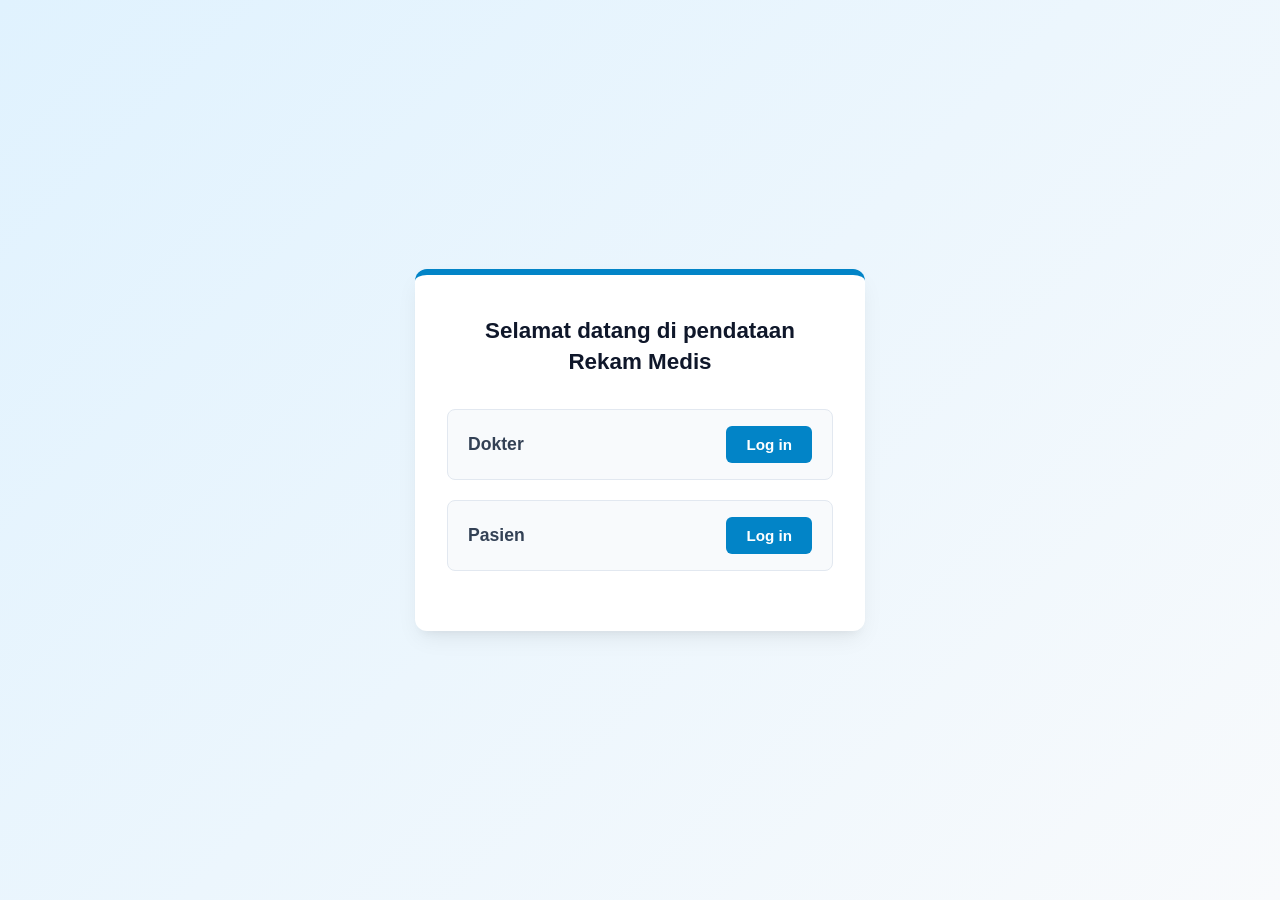
<file: index.html>
<!DOCTYPE html>
<html lang="en">
<head>
    <meta charset="UTF-8">
    <meta name="viewport" content="width=device-width, initial-scale=1.0">
    <title>Home</title>
    <link rel="stylesheet" href="assets/css/main/style.css">
</head>
<body>
    <div class="login-card">
        <h2 class="header">Selamat datang di pendataan Rekam Medis</h2>
        <div class="login-input">
            <label for="dokter">Dokter</label>
            <button onclick="dokter()" id="dokter">Log in</button>
        </div>
        <div class="login-input">
            <label for="pasien">Pasien</label> 
            <button onclick="pasien()" id="pasien">Log in</button>
        </div>
    </div>

    <script src="assets/js/main/script.js"></script>
</body>
</html>
</file>
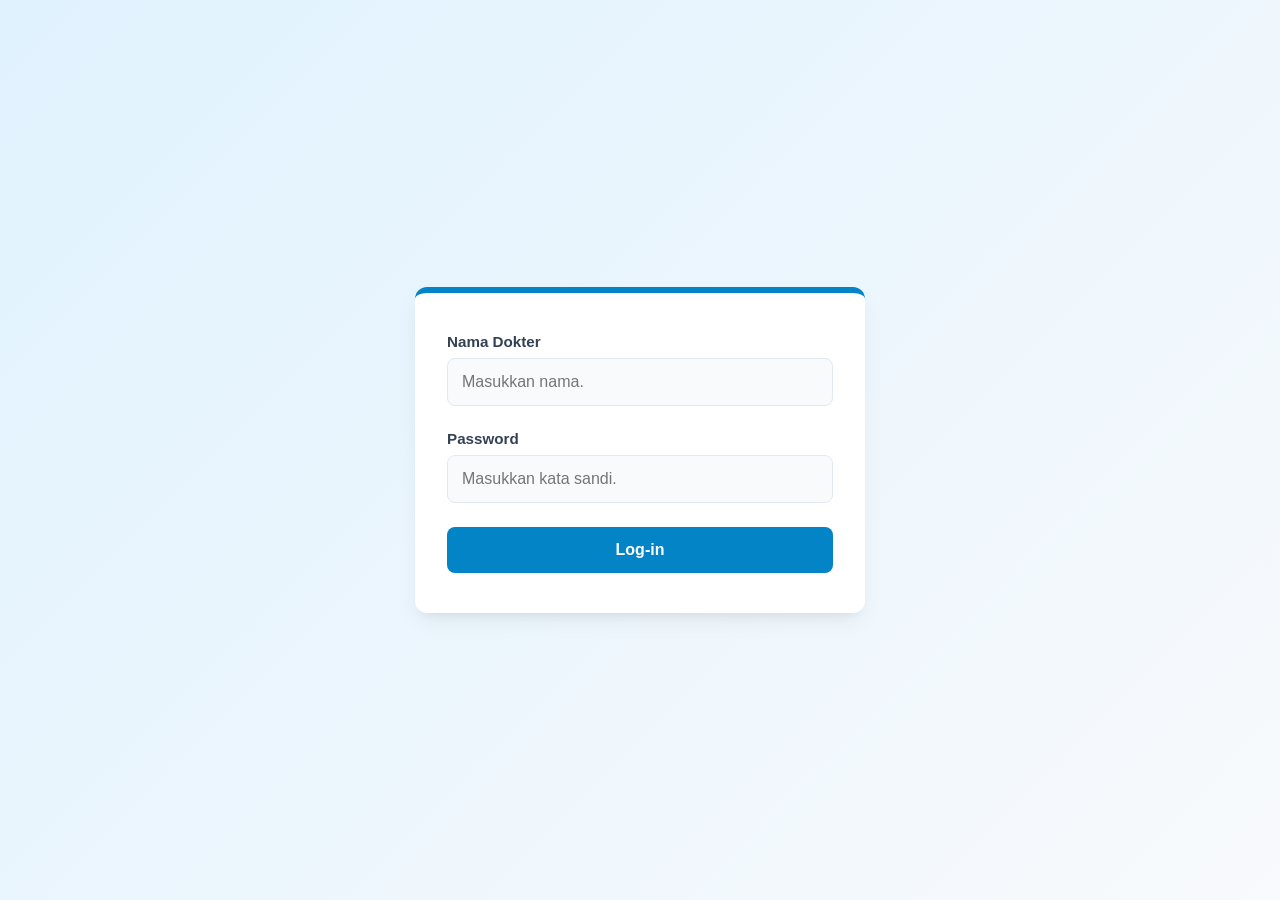
<file: dokter/index.html>
<!DOCTYPE html>
<html lang="en">
<head>
    <meta charset="UTF-8">
    <meta name="viewport" content="width=device-width, initial-scale=1.0"> 
    <title>Doctor LogIn</title>
    <link rel="stylesheet" href="style.css">
</head>
<body>
    <div class="login-card">
        <div class="input-group">
            <label for="doctorname">Nama Dokter</label>
            <input type="text" id="doctorname" name="doctorname" placeholder="Masukkan nama." required>
        </div>
        <div class="input-group">
            <label for="password">Password</label>
            <input type="password" id="password" name="password" placeholder="Masukkan kata sandi." required>
        </div>
        <button onclick="login()" class="submit-btn">Log-in</button>
        <script src="script.js"></script>
    </div>
</body>
</html>
</file>
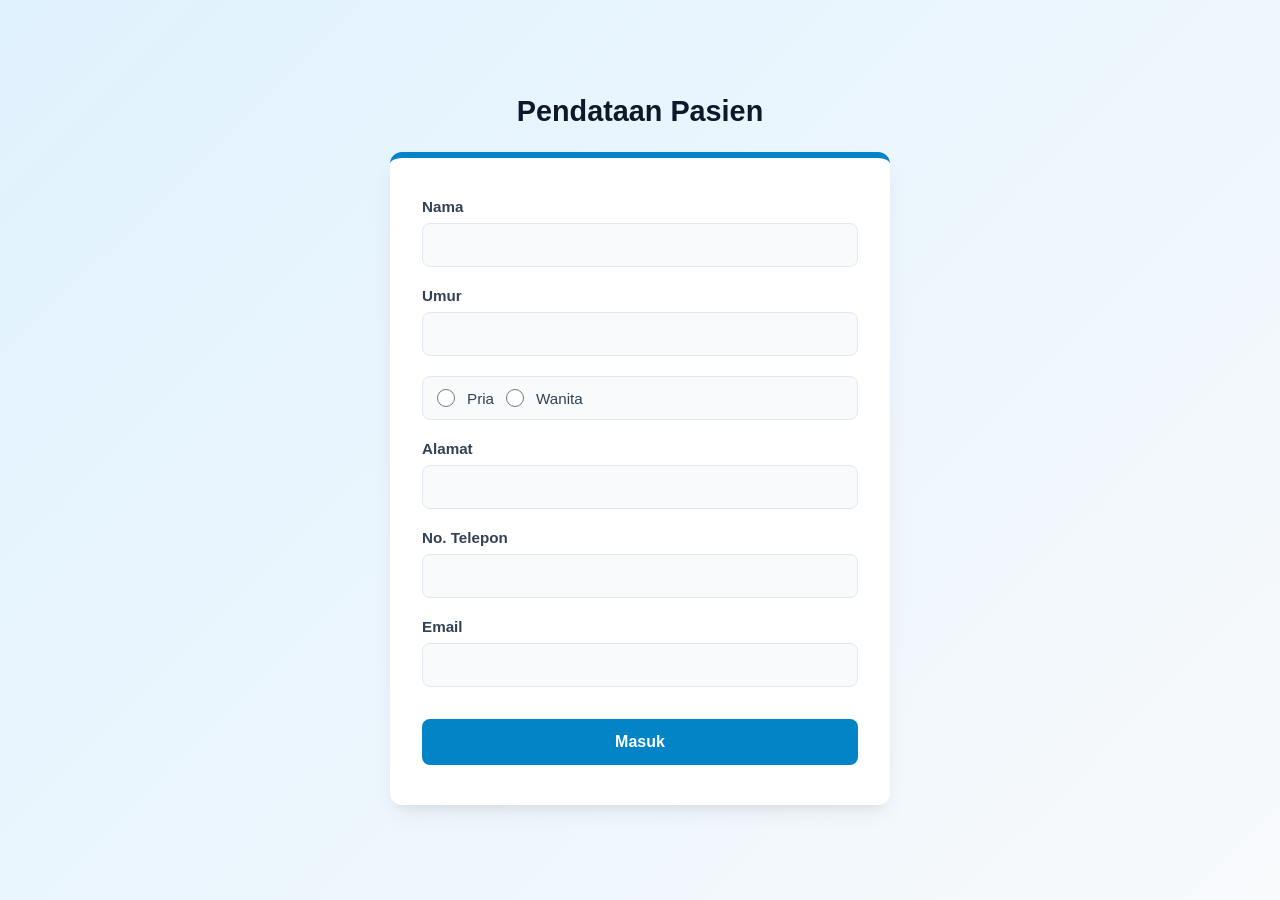
<file: pasien/index.html>
<!DOCTYPE html>
<html lang="en">
<head>
    <meta charset="UTF-8">
    <meta name="viewport" content="width=device-width, initial-scale=1.0">
    <title>Form Pasien</title>
    <link rel="stylesheet" href="style.css">
</head>
<body>
    <h1>Pendataan Pasien</h1> 
    <div class="login-card">
        <div class="login-label">
            <label for="">Nama</label>
            <input type="text" id="user-name" required>
        </div>
        <div class="login-label">
            <label for="">Umur</label>
            <input type="text" id="user-age" required>
        </div>
        <div class="login-label">
            <input type="radio" name="gender" id="user-gender1" value="pria" required>
            <label for="user-gender1">Pria</label>
            <input type="radio" name="gender" id="user-gender2" value="wanita" required>
            <label for="user-gender2">Wanita</label>
        </div>
        <div class="login-label">
            <label for="user-alamat">Alamat</label>
            <input type="text" id="user-alamat" required>
        </div>
        <div class="login-label">
            <label for="user-hp">No. Telepon</label>
            <input type="text" id="user-hp" required>
        </div>
        <div class="login-label">
            <label for="user-email">Email</label>
            <input type="email" id="user-email" required>
            <p id="alert"></p>
        </div>
        <button id="btn-masuk" onclick="masuk()">Masuk</button>
    </div>
    <script src="script.js"></script>
</body>
</html>
</file>
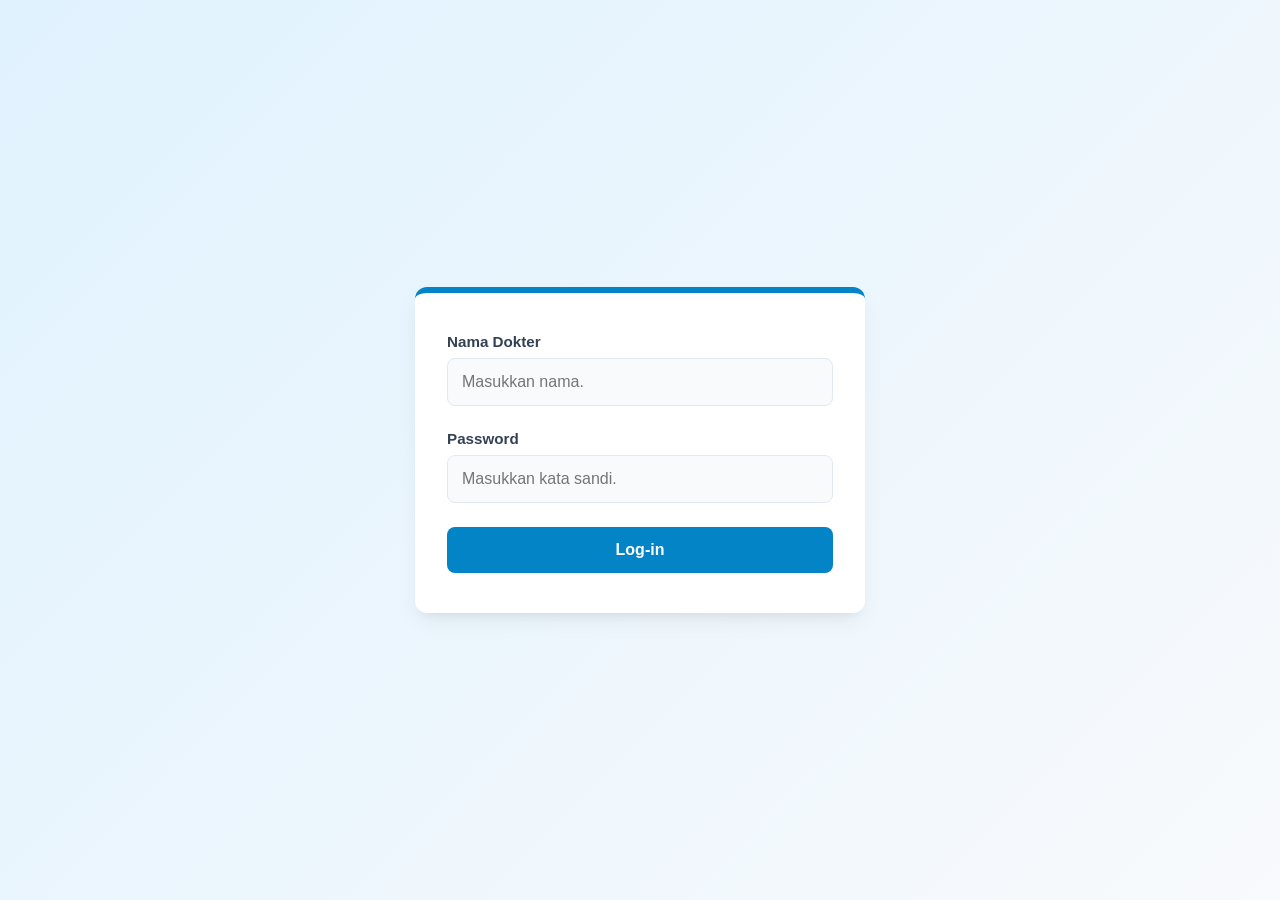
<file: pages/dokter/index.html>
<!DOCTYPE html>
<html lang="en">
<head>
    <meta charset="UTF-8">
    <meta name="viewport" content="width=device-width, initial-scale=1.0"> 
    <title>Doctor LogIn</title>
    <link rel="stylesheet" href="../../assets/css/dokter/style.css">
</head>
<body>
    <div class="login-card">
        <div class="input-group">
            <label for="doctorname">Nama Dokter</label>
            <input type="text" id="doctorname" name="doctorname" placeholder="Masukkan nama." required>
        </div>
        <div class="input-group">
            <label for="password">Password</label>
            <input type="password" id="password" name="password" placeholder="Masukkan kata sandi." required>
        </div>
        <button onclick="login()" class="submit-btn">Log-in</button>
        <script src="../../assets/js/dokter/script.js"></script>
    </div>
</body>
</html>
</file>
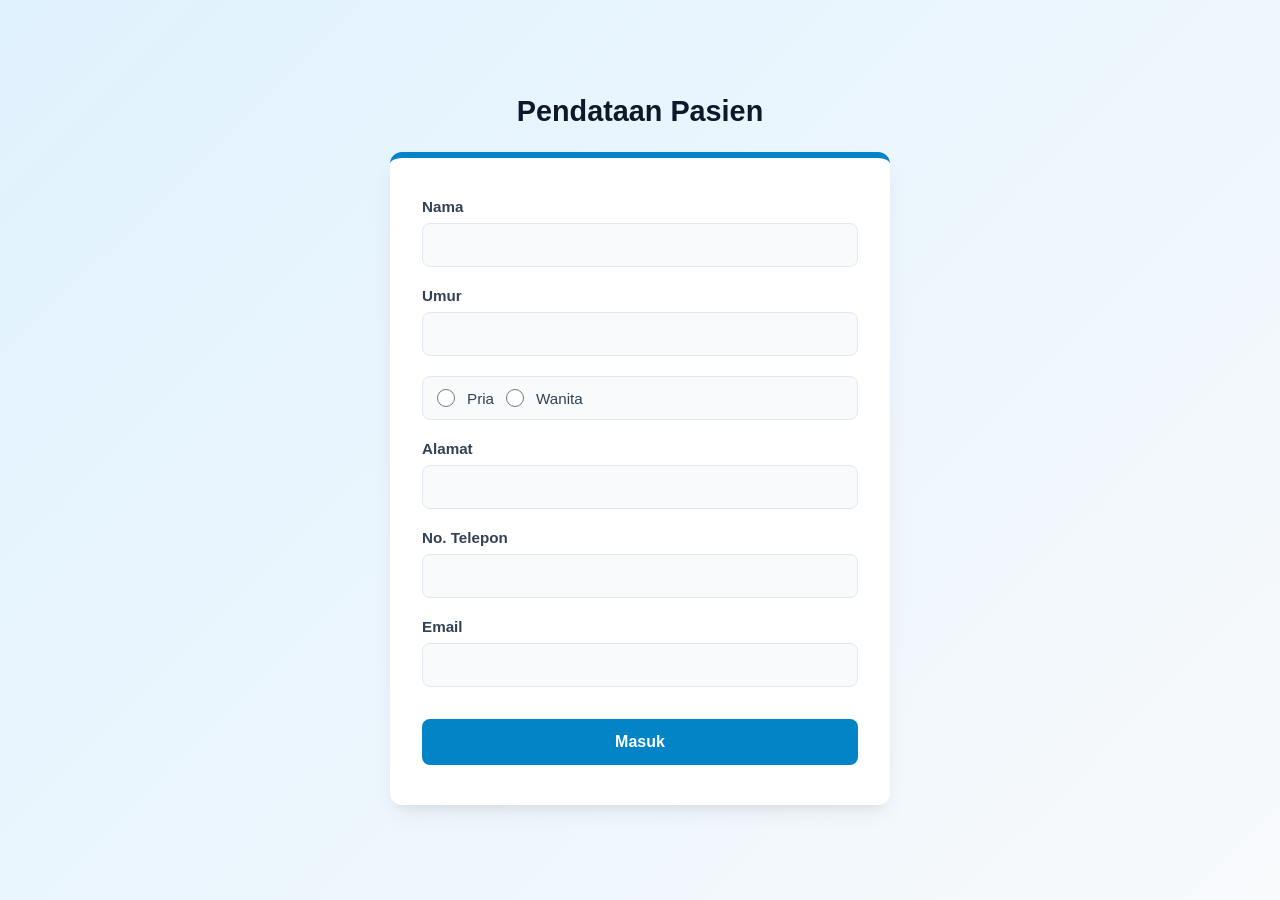
<file: pages/pasien/index.html>
<!DOCTYPE html>
<html lang="en">
<head>
    <meta charset="UTF-8">
    <meta name="viewport" content="width=device-width, initial-scale=1.0">
    <title>Form Pasien</title>
    <link rel="stylesheet" href="../../assets/css/pasien/style.css">
</head>
<body>
    <h1>Pendataan Pasien</h1> 
    <div class="login-card">
        <div class="login-label">
            <label for="">Nama</label>
            <input type="text" id="user-name" required>
        </div>
        <div class="login-label">
            <label for="">Umur</label>
            <input type="text" id="user-age" required>
        </div>
        <div class="login-label">
            <input type="radio" name="gender" id="user-gender1" value="pria" required>
            <label for="user-gender1">Pria</label>
            <input type="radio" name="gender" id="user-gender2" value="wanita" required>
            <label for="user-gender2">Wanita</label>
        </div>
        <div class="login-label">
            <label for="user-alamat">Alamat</label>
            <input type="text" id="user-alamat" required>
        </div>
        <div class="login-label">
            <label for="user-hp">No. Telepon</label>
            <input type="text" id="user-hp" required>
        </div>
        <div class="login-label">
            <label for="user-email">Email</label>
            <input type="email" id="user-email" required>
            <p id="alert"></p>
        </div>
        <button id="btn-masuk" onclick="masuk()">Masuk</button>
    </div>
    <script src="../../assets/js/pasien/script.js"></script>
</body>
</html>
</file>
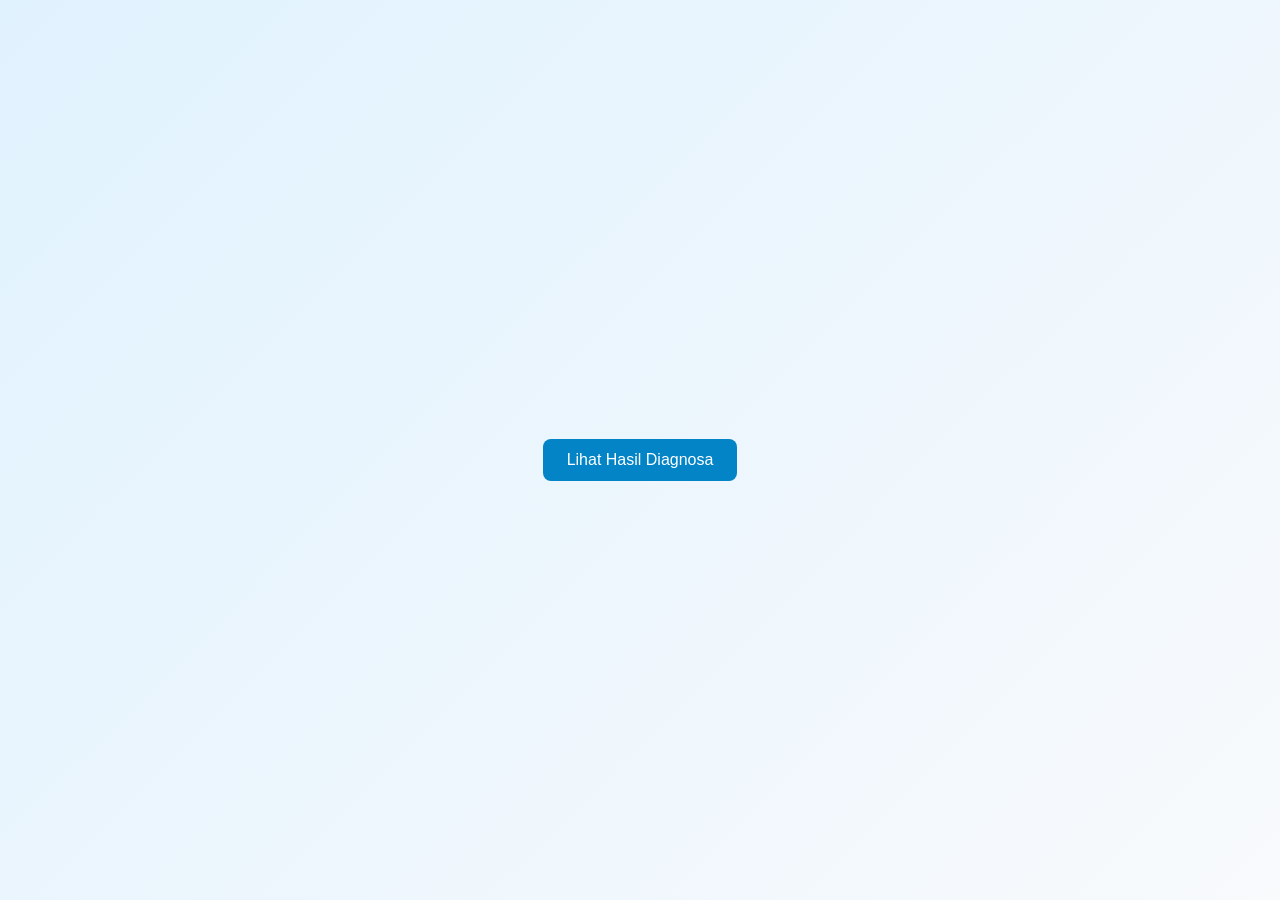
<file: hasil.html>
<!DOCTYPE html>
<html lang="en">
<head>
    <meta charset="UTF-8">
    <meta name="viewport" content="width=device-width, initial-scale=1.0">
    <title>Hasil Diagnosa</title>
    <link rel="stylesheet" href="hasil.css">
</head>
<body>
    <div class="card" style="display: none;">
        <h2>Hasil Diagnosa</h2>
        <p>Nama Dokter: <span id="doctor"></span></p>
        <p>Nama Pasien: <span id="pasien"></span></p>
        <p>Keluhan: <span id="keluhan"></span></p>
        <p>Diagnosa: <span id="diagnosa"></span></p>
    </div>
        <p id="alert"></p>
        <p id="alertD"></p>
        <button id="loadResultBtn" onclick="loadResult()">Lihat Hasil Diagnosa</button>

    <script src="hasil.js"></script>
</body>
</html>
</file>
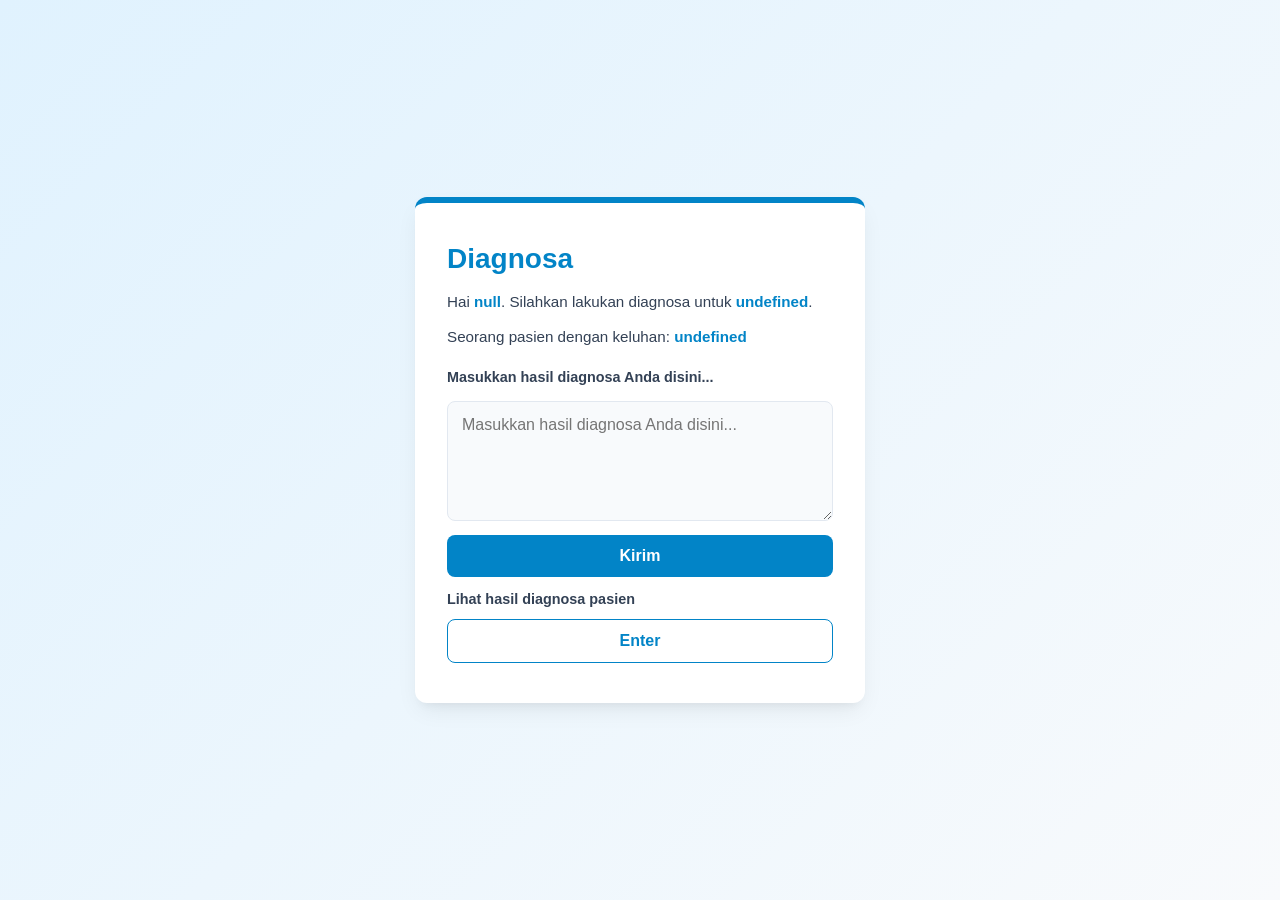
<file: dokter/diagnosa.html>
<!DOCTYPE html>
<html lang="en">
<head>
    <meta charset="UTF-8">
    <meta name="viewport" content="width=device-width, initial-scale=1.0">
    <title>Diagnosa</title>
    <link rel="stylesheet" href="diagnosa.css">
</head>
<body>
    <div class="card">
        <h2>Diagnosa</h2>
        <p>Hai <span id="doctor"></span>. Silahkan lakukan diagnosa untuk <span id="pasien"></span>.</p>
        <p>Seorang pasien dengan keluhan: <span id="keluhan"></span></p>
        <div class="diagnosa-input">
            <label for="diagnosa">Masukkan hasil diagnosa Anda disini...</label>
            <textarea name="diagnosa" id="diagnosa" placeholder="Masukkan hasil diagnosa Anda disini..."></textarea>
            <button onclick="sendDiagnosa()">Kirim</button>
            <label for="lihat">Lihat hasil diagnosa pasien</label>
            <button onclick="lookDiagnosa()" id="lihat">Enter</button>
        </div>
    </div>

    <script src="diagnosa.js"></script>
</body>
</html>
</file>
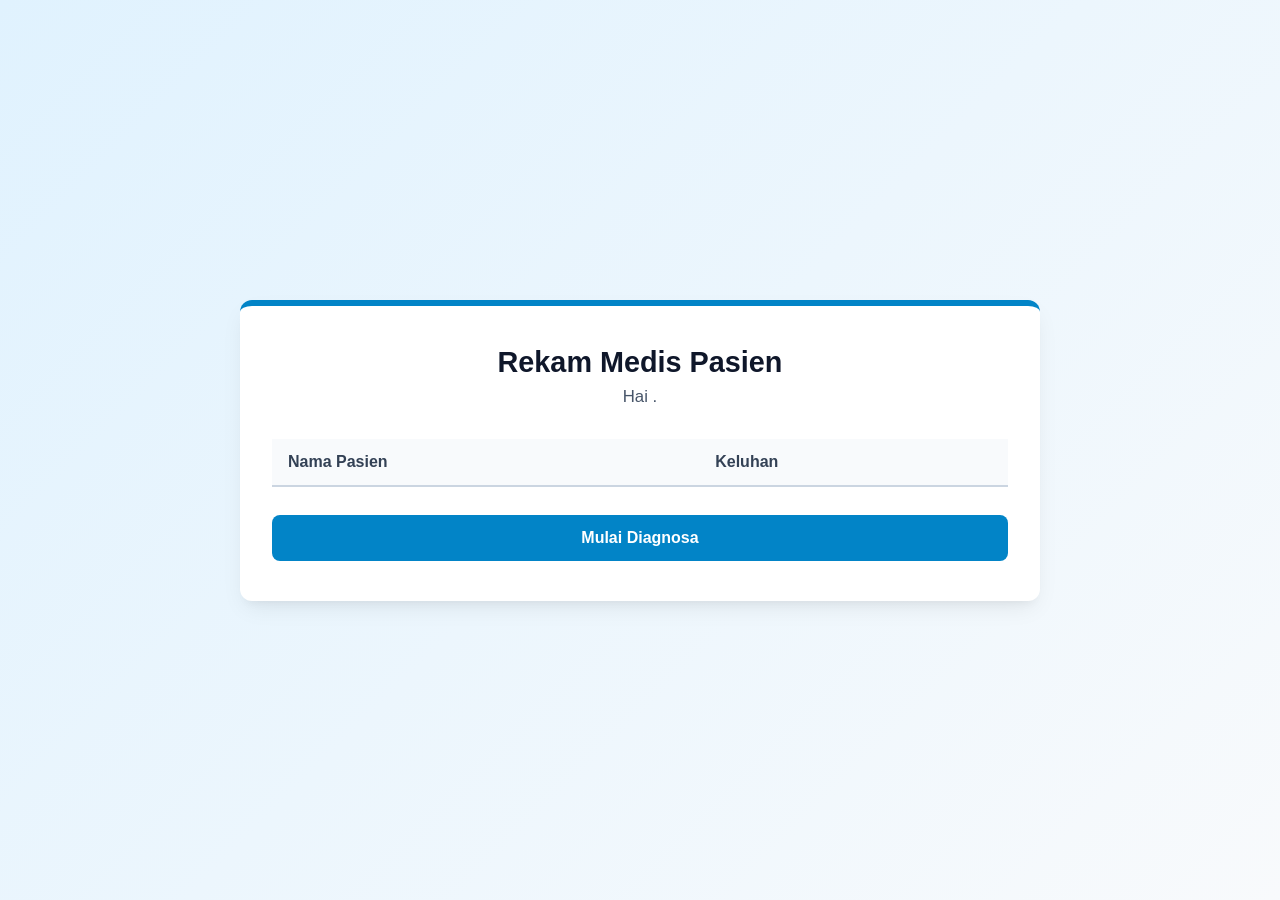
<file: dokter/rekam_medis.html>
<!DOCTYPE html>
<html lang="en">
<head>
    <meta charset="UTF-8">
    <meta name="viewport" content="width=device-width, initial-scale=1.0">
    <title>Rekam Medis Pasien</title>
    <link rel="stylesheet" href="rekam_medis.css">
</head>
<body>
    <div class="card">
        <h2>Rekam Medis Pasien</h2>
        <p>Hai <span id="doctor"></span>.</p>
    <table>
        <thead>
            <tr>
                <th>Nama Pasien</th>
                <th>Keluhan</th>
            </tr>
        </thead>
        <tbody id="output"></tbody>
    </table>
    <button id="diagnosa" onclick="diagnosa()">Mulai Diagnosa</button>
    </div>

    <script src="rekam_medis.js"></script>
</body>
</html>
</file>
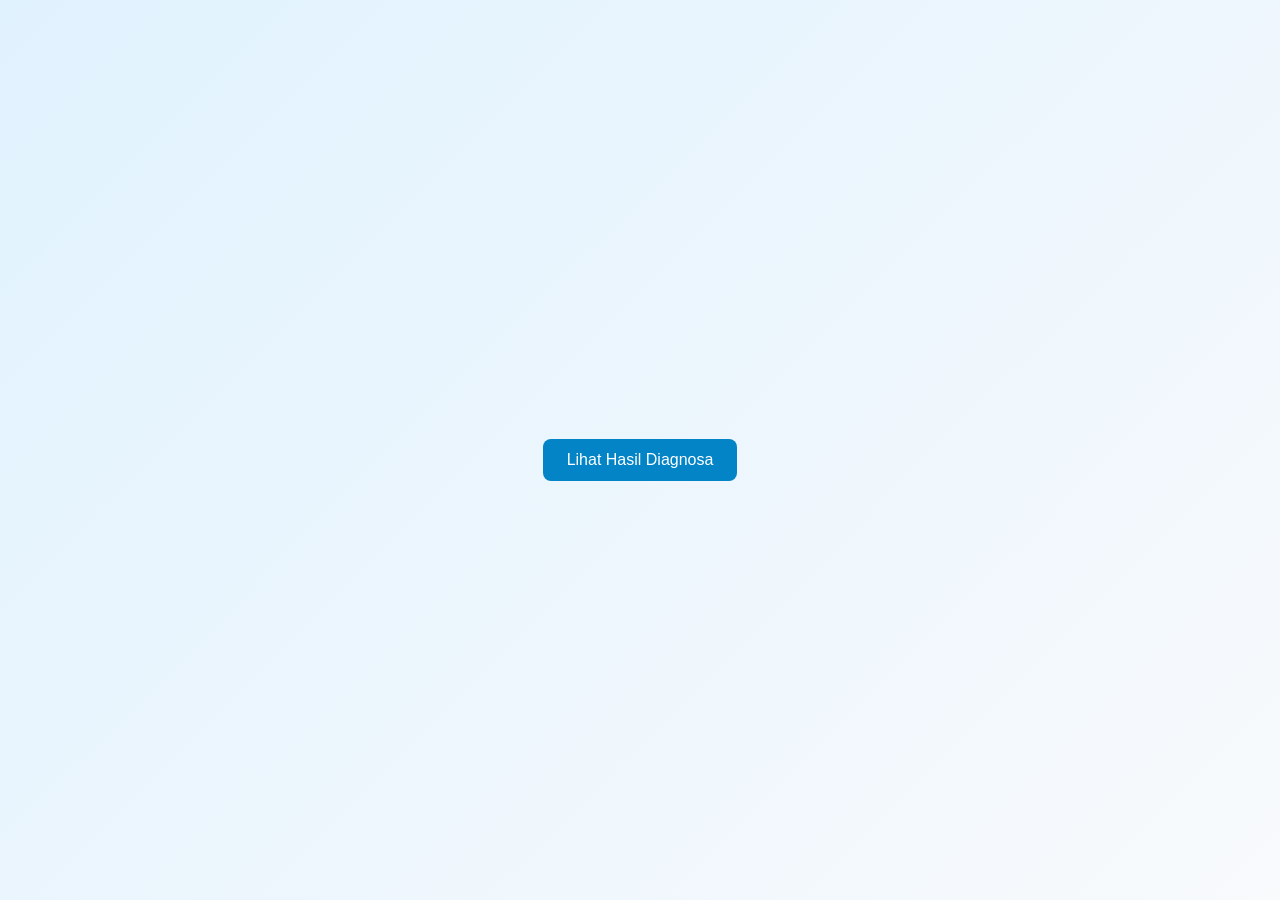
<file: pages/hasil.html>
<!DOCTYPE html>
<html lang="en">
<head>
    <meta charset="UTF-8">
    <meta name="viewport" content="width=device-width, initial-scale=1.0">
    <title>Hasil Diagnosa</title>
    <link rel="stylesheet" href="../assets/css/main/hasil.css">
</head>
<body>
    <div class="card" style="display: none;">
        <h2>Hasil Diagnosa</h2>
        <p>Nama Dokter: <span id="doctor"></span></p>
        <p>Nama Pasien: <span id="pasien"></span></p>
        <p>Keluhan: <span id="keluhan"></span></p>
        <p>Diagnosa: <span id="diagnosa"></span></p>
    </div>
        <p id="alert"></p>
        <p id="alertD"></p>
        <button id="loadResultBtn" onclick="loadResult()">Lihat Hasil Diagnosa</button>

    <script src="../assets/js/main/hasil.js"></script>
</body>
</html>
</file>
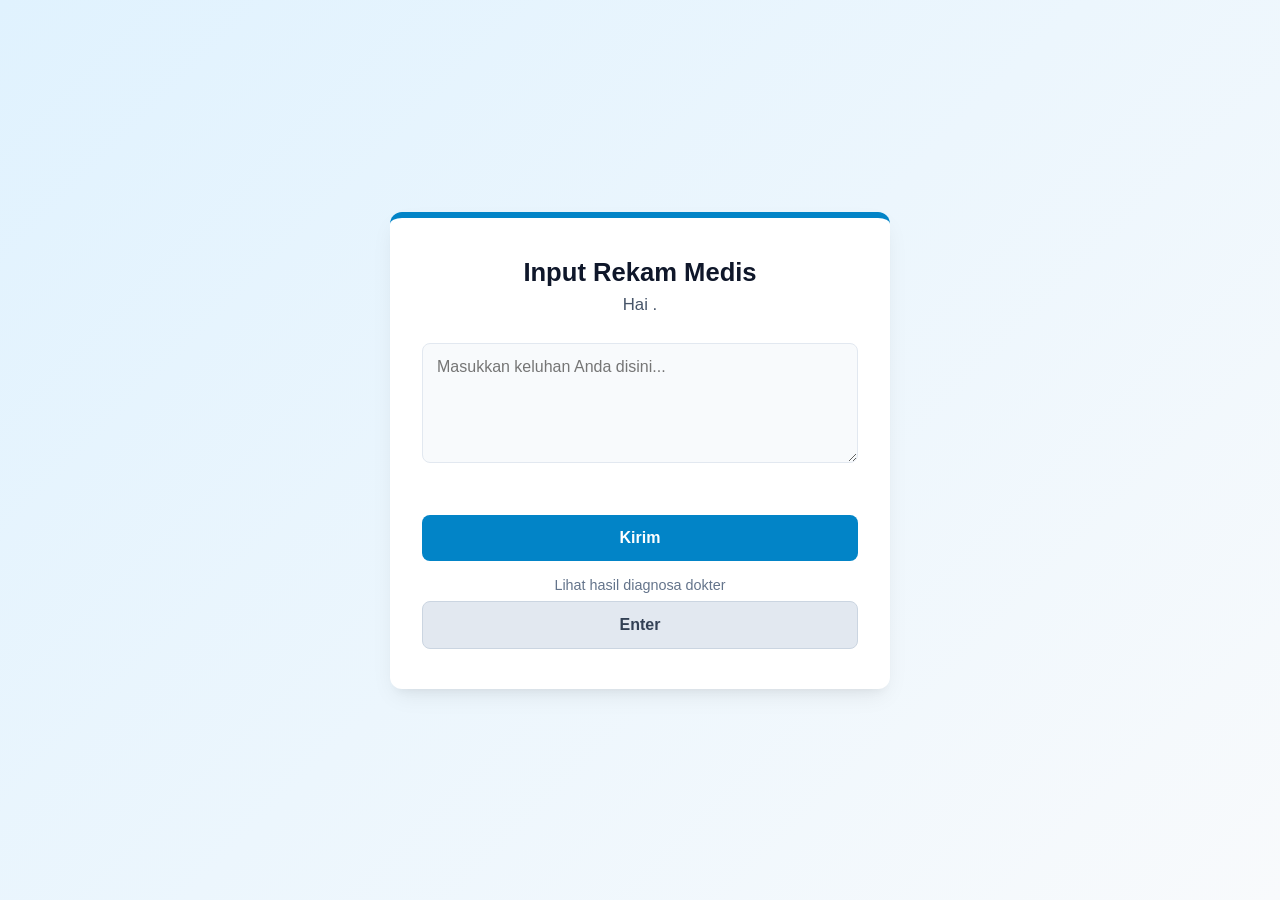
<file: pasien/keluhan.html>
<!DOCTYPE html>
<html lang="en">
<head>
    <meta charset="UTF-8">
    <meta name="viewport" content="width=device-width, initial-scale=1.0">
    <link rel="stylesheet" href="keluhan.css">
    <title>Document</title>
</head>
<body>
    <div class="card">
        <h2>Input Rekam Medis</h2>
        <p>Hai <span id="patient"></span>.</p>
        <textarea name="keluhan" id="keluhan" placeholder="Masukkan keluhan Anda disini..."></textarea>
        <p id="alert"></p>
        <p id="alertK"></p>
        <button onclick="send()">Kirim</button>
        <label for="lihat">Lihat hasil diagnosa dokter</label>
        <button onclick="look()" id="lihat">Enter</button>
    </div>

    <script src="keluhan.js"></script>
</body>
</html>
</file>
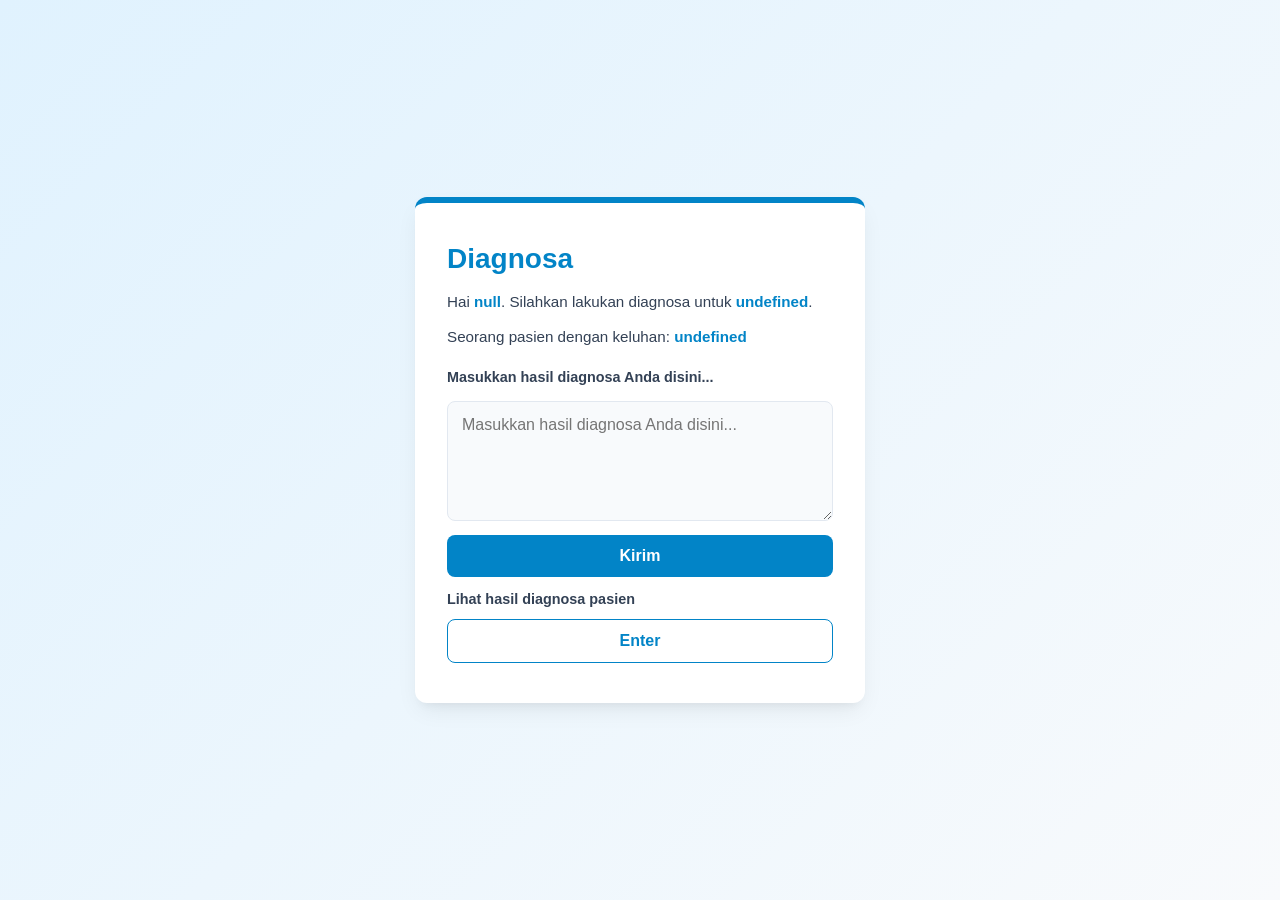
<file: pages/dokter/diagnosa.html>
<!DOCTYPE html>
<html lang="en">
<head>
    <meta charset="UTF-8">
    <meta name="viewport" content="width=device-width, initial-scale=1.0">
    <title>Diagnosa</title>
    <link rel="stylesheet" href="../../assets/css/dokter/diagnosa.css">
</head>
<body>
    <div class="card">
        <h2>Diagnosa</h2>
        <p>Hai <span id="doctor"></span>. Silahkan lakukan diagnosa untuk <span id="pasien"></span>.</p>
        <p>Seorang pasien dengan keluhan: <span id="keluhan"></span></p>
        <div class="diagnosa-input">
            <label for="diagnosa">Masukkan hasil diagnosa Anda disini...</label>
            <textarea name="diagnosa" id="diagnosa" placeholder="Masukkan hasil diagnosa Anda disini..."></textarea>
            <button onclick="sendDiagnosa()">Kirim</button>
            <label for="lihat">Lihat hasil diagnosa pasien</label>
            <button onclick="lookDiagnosa()" id="lihat">Enter</button>
        </div>
    </div>

    <script src="../../assets/js/dokter/diagnosa.js"></script>
</body>
</html>
</file>
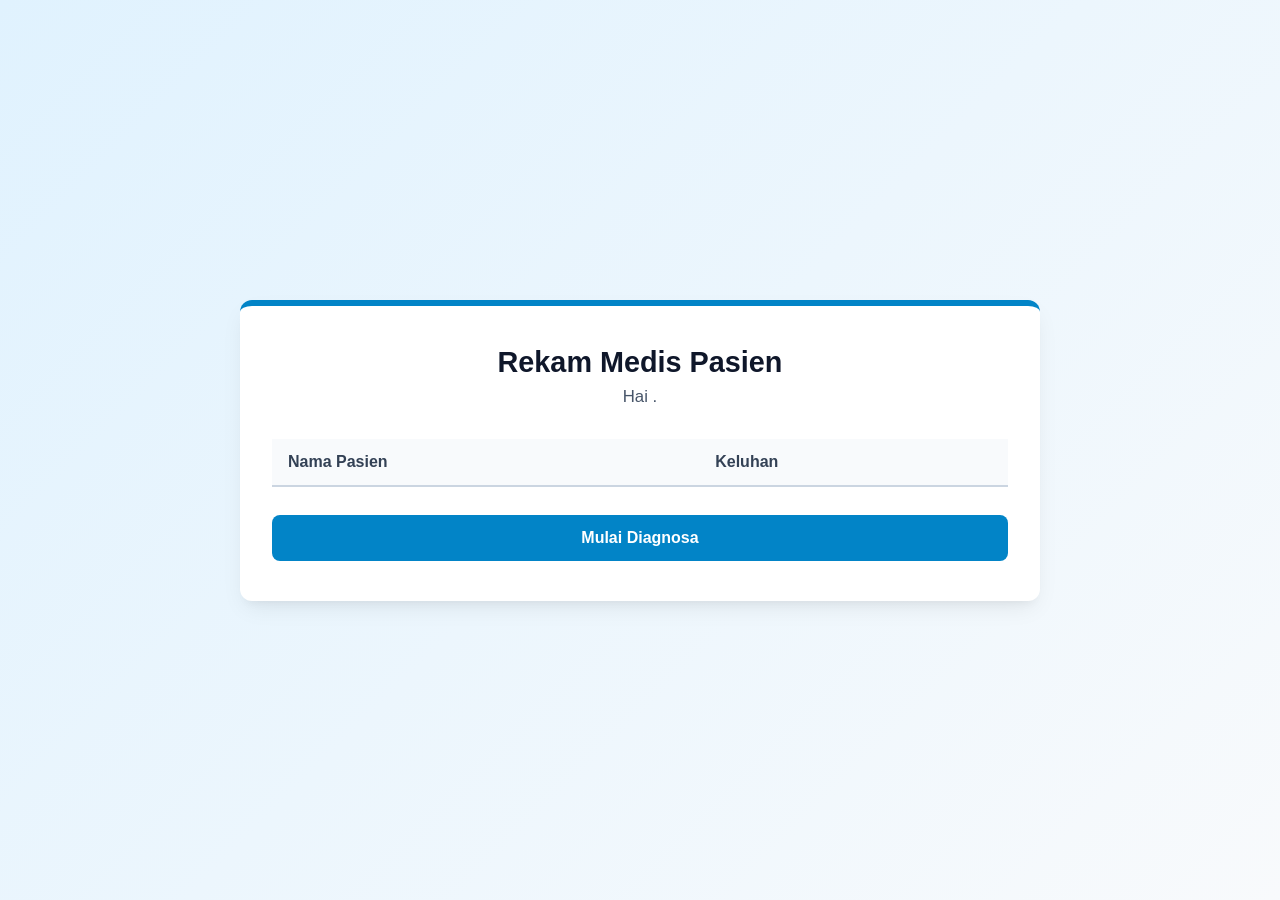
<file: pages/dokter/rekam_medis.html>
<!DOCTYPE html>
<html lang="en">
<head>
    <meta charset="UTF-8">
    <meta name="viewport" content="width=device-width, initial-scale=1.0">
    <title>Rekam Medis Pasien</title>
    <link rel="stylesheet" href="../../assets/css/dokter/rekam_medis.css">
</head>
<body>
    <div class="card">
        <h2>Rekam Medis Pasien</h2>
        <p>Hai <span id="doctor"></span>.</p>
    <table>
        <thead>
            <tr>
                <th>Nama Pasien</th>
                <th>Keluhan</th>
            </tr>
        </thead>
        <tbody id="output"></tbody>
    </table>
    <button id="diagnosa" onclick="diagnosa()">Mulai Diagnosa</button>
    </div>

    <script src="../../assets/js/dokter/rekam_medis.js"></script>
</body>
</html>
</file>
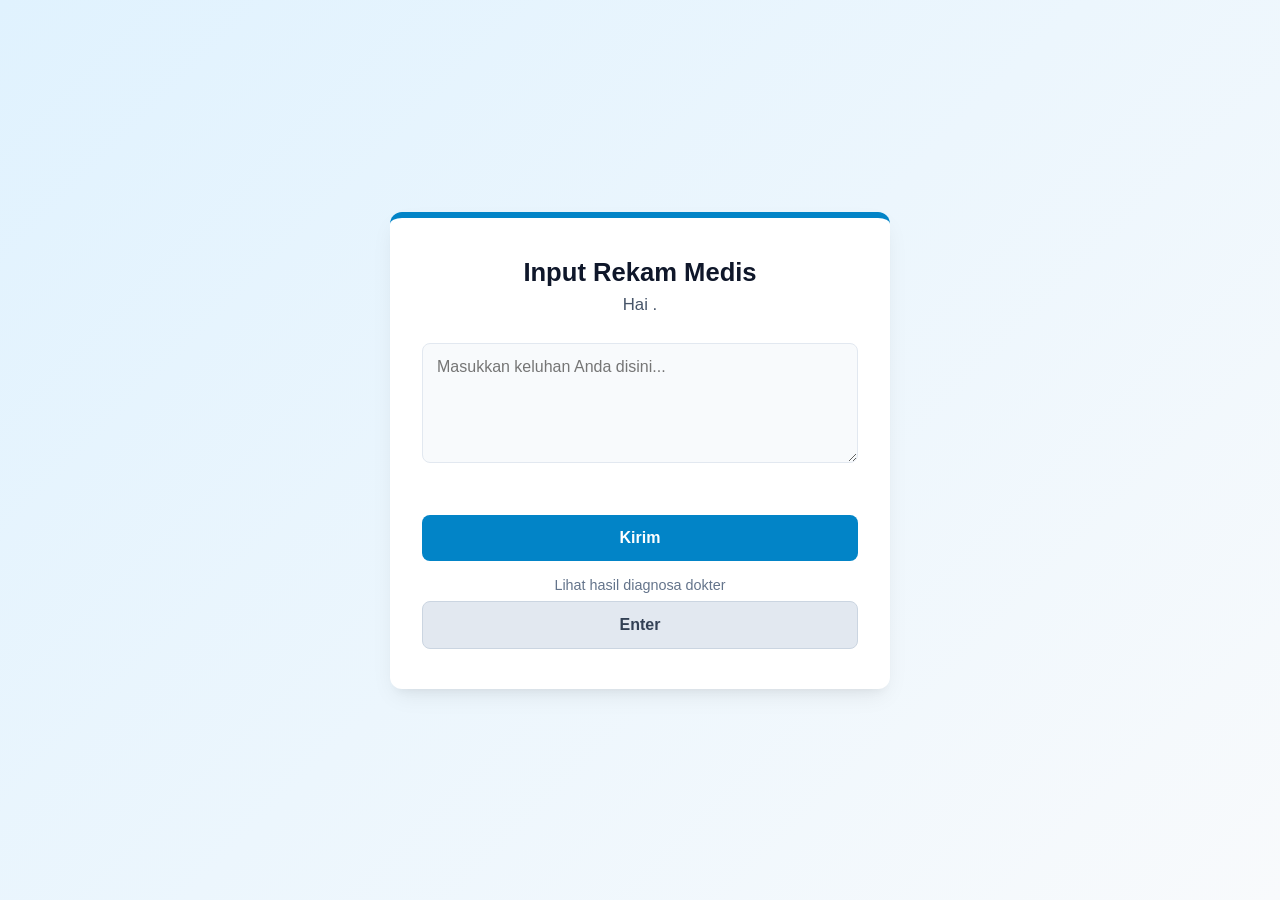
<file: pages/pasien/keluhan.html>
<!DOCTYPE html>
<html lang="en">
<head>
    <meta charset="UTF-8">
    <meta name="viewport" content="width=device-width, initial-scale=1.0">
    <link rel="stylesheet" href="../../assets/css/pasien/keluhan.css">
    <title>Document</title>
</head>
<body>
    <div class="card">
        <h2>Input Rekam Medis</h2>
        <p>Hai <span id="patient"></span>.</p>
        <textarea name="keluhan" id="keluhan" placeholder="Masukkan keluhan Anda disini..."></textarea>
        <p id="alert"></p>
        <p id="alertK"></p>
        <button onclick="send()">Kirim</button>
        <label for="lihat">Lihat hasil diagnosa dokter</label>
        <button onclick="look()" id="lihat">Enter</button>
    </div>

    <script src="../../assets/js/pasien/keluhan.js"></script>
</body>
</html>
</file>
<file: assets/css/main/style.css>
/* Reset & Pengaturan Dasar */
* {
    box-sizing: border-box;
    margin: 0;
    padding: 0;
    font-family: 'Segoe UI', Roboto, Helvetica, Arial, sans-serif;
}
/* Background dengan gradasi bernuansa medis yang tenang */
body {
    background: linear-gradient(135deg, #e0f2fe 0%, #f8fafc 100%);
    display: flex;
    justify-content: center;
    align-items: center;
    height: 100vh;
    color: #1e293b;
}

/* Kartu Login / Menu Utama */
.login-card {
    background: #ffffff;
    padding: 40px 32px;
    border-radius: 12px;
    box-shadow: 0 10px 25px -5px rgba(0, 0, 0, 0.08), 0 8px 10px -6px rgba(0, 0, 0, 0.05);
    width: 100%;
    max-width: 450px;
    border-top: 6px solid #0284c7; /* Aksen warna biru medis */
}

/* Judul Header */
.header {
    text-align: center;
    font-size: 1.4rem;
    font-weight: 700;
    color: #0f172a;
    margin-bottom: 32px;
    line-height: 1.4;
}

/* Blok Input atau Pilihan */
.login-input {
    display: flex;
    justify-content: space-between;
    align-items: center;
    margin-bottom: 20px;
    padding: 16px 20px;
    background-color: #f8fafc;
    border: 1px solid #e2e8f0;
    border-radius: 8px;
    transition: border-color 0.2s ease, background-color 0.2s ease;
}

.login-input:hover {
    border-color: #0284c7;
    background-color: #f0f9ff;
}

/* Label Dokter & Pasien */
.login-input label {
    font-size: 1.1rem;
    font-weight: 600;
    color: #334155;
}

/* Tombol Log in */
.login-input button {
    background-color: #0284c7;
    color: #ffffff;
    border: none;
    padding: 10px 20px;
    font-size: 0.95rem;
    font-weight: 600;
    border-radius: 6px;
    cursor: pointer;
    transition: background-color 0.2s ease, transform 0.1s ease, box-shadow 0.2s ease;
}

.login-input button:hover {
    background-color: #0369a1;
    box-shadow: 0 4px 6px -1px rgba(2, 132, 199, 0.3);
}

.login-input button:active {
    transform: scale(0.97);
}
</file>
<file: dokter/style.css>
/* Reset & Pengaturan Dasar */
* {
    box-sizing: border-box;
    margin: 0;
    padding: 0;
    font-family: 'Segoe UI', Roboto, Helvetica, Arial, sans-serif;
}

/* Background dengan gradasi bernuansa medis yang tenang */
body {
    background: linear-gradient(135deg, #e0f2fe 0%, #f8fafc 100%);
    display: flex;
    justify-content: center;
    align-items: center;
    height: 100vh;
    color: #1e293b;
}

/* Kartu Login Dokter */
.login-card {
    background: #ffffff;
    padding: 40px 32px;
    border-radius: 12px;
    box-shadow: 0 10px 25px -5px rgba(0, 0, 0, 0.08), 0 8px 10px -6px rgba(0, 0, 0, 0.05);
    width: 100%;
    max-width: 450px;
    border-top: 6px solid #0284c7; /* Aksen warna biru medis */
}

/* Grup Input */
.input-group {
    margin-bottom: 24px;
}

.input-group label {
    display: block;
    font-size: 0.95rem;
    font-weight: 600;
    color: #334155;
    margin-bottom: 8px;
}

/* Input Fields */
.input-group input {
    width: 100%;
    padding: 14px;
    background-color: #f8fafc;
    border: 1px solid #e2e8f0;
    border-radius: 8px;
    font-size: 1rem;
    color: #1e293b;
    outline: none;
    transition: border-color 0.2s ease, background-color 0.2s ease, box-shadow 0.2s ease;
}

.input-group input:focus {
    border-color: #0284c7;
    background-color: #f0f9ff;
    box-shadow: 0 0 0 3px rgba(2, 132, 199, 0.2);
}

/* Tombol Submit */
.submit-btn {
    width: 100%;
    background-color: #0284c7;
    color: #ffffff;
    border: none;
    padding: 14px;
    font-size: 1rem;
    font-weight: 600;
    border-radius: 8px;
    cursor: pointer;
    transition: background-color 0.2s ease, transform 0.1s ease, box-shadow 0.2s ease;
}

.submit-btn:hover {
    background-color: #0369a1;
    box-shadow: 0 4px 6px -1px rgba(2, 132, 199, 0.3);
}

.submit-btn:active {
    transform: scale(0.98);
}
</file>
<file: pasien/style.css>
/* Reset & Pengaturan Dasar */
* {
    box-sizing: border-box;
    margin: 0;
    padding: 0;
    font-family: 'Segoe UI', Roboto, Helvetica, Arial, sans-serif;
}

body {
    background: linear-gradient(135deg, #e0f2fe 0%, #f8fafc 100%);
    display: flex;
    flex-direction: column;
    justify-content: center;
    align-items: center;
    min-height: 100vh;
    color: #1e293b;
    padding: 20px;
}

h1 {
    color: #0f172a;
    margin-bottom: 24px;
    text-align: center;
    font-size: 1.8rem;
}

/* Kartu Form Pasien */
.login-card {
    background: #ffffff;
    padding: 40px 32px;
    border-radius: 12px;
    box-shadow: 0 10px 25px -5px rgba(0, 0, 0, 0.08), 0 8px 10px -6px rgba(0, 0, 0, 0.05);
    width: 100%;
    max-width: 500px;
    border-top: 6px solid #0284c7; /* Aksen warna biru medis */
}

.login-label {
    margin-bottom: 20px;
}

.login-label label {
    display: block;
    font-size: 0.95rem;
    font-weight: 600;
    color: #334155;
    margin-bottom: 8px;
}

.login-label input[type="text"],
.login-label input[type="email"] {
    width: 100%;
    padding: 12px 14px;
    background-color: #f8fafc;
    border: 1px solid #e2e8f0;
    border-radius: 8px;
    font-size: 1rem;
    color: #1e293b;
    outline: none;
    transition: border-color 0.2s ease, background-color 0.2s ease, box-shadow 0.2s ease;
}

.login-label input:focus {
    border-color: #0284c7;
    background-color: #f0f9ff;
    box-shadow: 0 0 0 3px rgba(2, 132, 199, 0.2);
}

/* Radio button container */
.login-label:has(input[type="radio"]) {
    display: flex;
    align-items: center;
    gap: 12px;
    background: #f8fafc;
    padding: 12px 14px;
    border: 1px solid #e2e8f0;
    border-radius: 8px;
}

.login-label input[type="radio"] {
    accent-color: #0284c7;
    width: 18px;
    height: 18px;
    cursor: pointer;
}

.login-label input[type="radio"] + label {
    margin-bottom: 0;
    font-weight: 500;
    cursor: pointer;
}

#alert {
    color: #dc2626;
    font-size: 0.85rem;
    margin-top: 6px;
}

#btn-masuk {
    width: 100%;
    background-color: #0284c7;
    color: #ffffff;
    border: none;
    padding: 14px;
    font-size: 1rem;
    font-weight: 600;
    border-radius: 8px;
    cursor: pointer;
    transition: background-color 0.2s ease, transform 0.1s ease, box-shadow 0.2s ease;
    margin-top: 12px;
}

#btn-masuk:hover {
    background-color: #0369a1;
    box-shadow: 0 4px 6px -1px rgba(2, 132, 199, 0.3);
}

#btn-masuk:active {
    transform: scale(0.98);
}
</file>
<file: assets/css/dokter/style.css>
/* Reset & Pengaturan Dasar */
* {
    box-sizing: border-box;
    margin: 0;
    padding: 0;
    font-family: 'Segoe UI', Roboto, Helvetica, Arial, sans-serif;
}

/* Background dengan gradasi bernuansa medis yang tenang */
body {
    background: linear-gradient(135deg, #e0f2fe 0%, #f8fafc 100%);
    display: flex;
    justify-content: center;
    align-items: center;
    height: 100vh;
    color: #1e293b;
}

/* Kartu Login Dokter */
.login-card {
    background: #ffffff;
    padding: 40px 32px;
    border-radius: 12px;
    box-shadow: 0 10px 25px -5px rgba(0, 0, 0, 0.08), 0 8px 10px -6px rgba(0, 0, 0, 0.05);
    width: 100%;
    max-width: 450px;
    border-top: 6px solid #0284c7; /* Aksen warna biru medis */
}

/* Grup Input */
.input-group {
    margin-bottom: 24px;
}

.input-group label {
    display: block;
    font-size: 0.95rem;
    font-weight: 600;
    color: #334155;
    margin-bottom: 8px;
}

/* Input Fields */
.input-group input {
    width: 100%;
    padding: 14px;
    background-color: #f8fafc;
    border: 1px solid #e2e8f0;
    border-radius: 8px;
    font-size: 1rem;
    color: #1e293b;
    outline: none;
    transition: border-color 0.2s ease, background-color 0.2s ease, box-shadow 0.2s ease;
}

.input-group input:focus {
    border-color: #0284c7;
    background-color: #f0f9ff;
    box-shadow: 0 0 0 3px rgba(2, 132, 199, 0.2);
}

/* Tombol Submit */
.submit-btn {
    width: 100%;
    background-color: #0284c7;
    color: #ffffff;
    border: none;
    padding: 14px;
    font-size: 1rem;
    font-weight: 600;
    border-radius: 8px;
    cursor: pointer;
    transition: background-color 0.2s ease, transform 0.1s ease, box-shadow 0.2s ease;
}

.submit-btn:hover {
    background-color: #0369a1;
    box-shadow: 0 4px 6px -1px rgba(2, 132, 199, 0.3);
}

.submit-btn:active {
    transform: scale(0.98);
}
</file>
<file: assets/css/pasien/style.css>
/* Reset & Pengaturan Dasar */
* {
    box-sizing: border-box;
    margin: 0;
    padding: 0;
    font-family: 'Segoe UI', Roboto, Helvetica, Arial, sans-serif;
}

body {
    background: linear-gradient(135deg, #e0f2fe 0%, #f8fafc 100%);
    display: flex;
    flex-direction: column;
    justify-content: center;
    align-items: center;
    min-height: 100vh;
    color: #1e293b;
    padding: 20px;
}

h1 {
    color: #0f172a;
    margin-bottom: 24px;
    text-align: center;
    font-size: 1.8rem;
}

/* Kartu Form Pasien */
.login-card {
    background: #ffffff;
    padding: 40px 32px;
    border-radius: 12px;
    box-shadow: 0 10px 25px -5px rgba(0, 0, 0, 0.08), 0 8px 10px -6px rgba(0, 0, 0, 0.05);
    width: 100%;
    max-width: 500px;
    border-top: 6px solid #0284c7; /* Aksen warna biru medis */
}

.login-label {
    margin-bottom: 20px;
}

.login-label label {
    display: block;
    font-size: 0.95rem;
    font-weight: 600;
    color: #334155;
    margin-bottom: 8px;
}

.login-label input[type="text"],
.login-label input[type="email"] {
    width: 100%;
    padding: 12px 14px;
    background-color: #f8fafc;
    border: 1px solid #e2e8f0;
    border-radius: 8px;
    font-size: 1rem;
    color: #1e293b;
    outline: none;
    transition: border-color 0.2s ease, background-color 0.2s ease, box-shadow 0.2s ease;
}

.login-label input:focus {
    border-color: #0284c7;
    background-color: #f0f9ff;
    box-shadow: 0 0 0 3px rgba(2, 132, 199, 0.2);
}

/* Radio button container */
.login-label:has(input[type="radio"]) {
    display: flex;
    align-items: center;
    gap: 12px;
    background: #f8fafc;
    padding: 12px 14px;
    border: 1px solid #e2e8f0;
    border-radius: 8px;
}

.login-label input[type="radio"] {
    accent-color: #0284c7;
    width: 18px;
    height: 18px;
    cursor: pointer;
}

.login-label input[type="radio"] + label {
    margin-bottom: 0;
    font-weight: 500;
    cursor: pointer;
}

#alert {
    color: #dc2626;
    font-size: 0.85rem;
    margin-top: 6px;
}

#btn-masuk {
    width: 100%;
    background-color: #0284c7;
    color: #ffffff;
    border: none;
    padding: 14px;
    font-size: 1rem;
    font-weight: 600;
    border-radius: 8px;
    cursor: pointer;
    transition: background-color 0.2s ease, transform 0.1s ease, box-shadow 0.2s ease;
    margin-top: 12px;
}

#btn-masuk:hover {
    background-color: #0369a1;
    box-shadow: 0 4px 6px -1px rgba(2, 132, 199, 0.3);
}

#btn-masuk:active {
    transform: scale(0.98);
}
</file>
<file: hasil.css>
* {
    box-sizing: border-box;
    margin: 0;
    padding: 0;
    font-family: 'Segoe UI', Roboto, Helvetica, Arial, sans-serif;
}

body {
    background: linear-gradient(135deg, #e0f2fe 0%, #f8fafc 100%);
    display: flex;
    justify-content: center;
    align-items: center;
    height: 100vh;
    color: #1e293b;
}

.card {
    background: #ffffff;
    padding: 40px 32px;
    border-radius: 12px;
    box-shadow: 0 10px 25px -5px rgba(0, 0, 0, 0.08), 0 8px 10px -6px rgba(0, 0, 0, 0.05);
    width: 100%;
    max-width: 450px;
    border-top: 6px solid #0284c7; /* Aksen warna biru medis */
    text-align: center; /* Mengatur agar semua teks di dalam kartu berada di tengah */
}

.card h2 {
    color: #0284c7;
    margin-bottom: 24px;
    font-size: 1.75rem;
}

.card p {
    font-size: 0.95rem;
    line-height: 1.6;
    margin-bottom: 14px;
    color: #334155;
}

.card p span {
    font-weight: 600;
    color: #0284c7;
}

button {
    margin-top: 20px;
    padding: 12px 24px;
    background-color: #0284c7;
    color: #ffffff;
    border: none;
    border-radius: 8px;
    font-size: 1rem;
    cursor: pointer;
    transition: background-color 0.2s ease, box-shadow 0.2s ease;
}

button:hover {
    background-color: #0369a1;
    box-shadow: 0 4px 12px rgba(0, 0, 0, 0.1);
}

button:disabled {
    background-color: #94a3b8;
    cursor: not-allowed;
    box-shadow: none;
}

#alertD {
    margin-top: 16px;
    color: #dc2626;
    font-weight: 600;
}
</file>
<file: dokter/diagnosa.css>
/* Reset & Pengaturan Dasar */
* {
    box-sizing: border-box;
    margin: 0;
    padding: 0;
    font-family: 'Segoe UI', Roboto, Helvetica, Arial, sans-serif;
}

/* Background dengan gradasi bernuansa medis yang tenang */
body {
    background: linear-gradient(135deg, #e0f2fe 0%, #f8fafc 100%);
    display: flex;
    justify-content: center;
    align-items: center;
    height: 100vh;
    color: #1e293b;
}

/* Kartu Diagnosa */
.card {
    background: #ffffff;
    padding: 40px 32px;
    border-radius: 12px;
    box-shadow: 0 10px 25px -5px rgba(0, 0, 0, 0.08), 0 8px 10px -6px rgba(0, 0, 0, 0.05);
    width: 100%;
    max-width: 450px;
    border-top: 6px solid #0284c7; /* Aksen warna biru medis */
}

.card h2 {
    color: #0284c7;
    margin-bottom: 16px;
    font-size: 1.75rem;
}

.card p {
    font-size: 0.95rem;
    line-height: 1.5;
    margin-bottom: 12px;
    color: #334155;
}

.card p span {
    font-weight: 600;
    color: #0284c7;
}

/* Area Input Diagnosa */
.diagnosa-input {
    margin-top: 20px;
    display: flex;
    flex-direction: column;
    gap: 14px;
}

.diagnosa-input label {
    font-size: 0.9rem;
    font-weight: 600;
    color: #334155;
    margin-bottom: 2px;
}

/* Textarea Field */
.diagnosa-input textarea {
    width: 100%;
    height: 120px;
    padding: 14px;
    background-color: #f8fafc;
    border: 1px solid #e2e8f0;
    border-radius: 8px;
    font-size: 1rem;
    color: #1e293b;
    outline: none;
    resize: vertical;
    transition: border-color 0.2s ease, background-color 0.2s ease, box-shadow 0.2s ease;
}

.diagnosa-input textarea:focus {
    border-color: #0284c7;
    background-color: #f0f9ff;
    box-shadow: 0 0 0 3px rgba(2, 132, 199, 0.2);
}

/* Tombol Utama (Kirim) */
.diagnosa-input button {
    width: 100%;
    background-color: #0284c7;
    color: #ffffff;
    border: none;
    padding: 12px;
    font-size: 1rem;
    font-weight: 600;
    border-radius: 8px;
    cursor: pointer;
    transition: background-color 0.2s ease, transform 0.1s ease, box-shadow 0.2s ease;
}

.diagnosa-input button:hover {
    background-color: #0369a1;
    box-shadow: 0 4px 6px -1px rgba(2, 132, 199, 0.3);
}

.diagnosa-input button:active {
    transform: scale(0.98);
}

/* Tombol Sekunder (Lihat Hasil Diagnosa) */
.diagnosa-input #lihat {
    background-color: transparent;
    color: #0284c7;
    border: 1.5px solid #0284c7;
    margin-top: -4px;
}

.diagnosa-input #lihat:hover {
    background-color: #f0f9ff;
    box-shadow: none;
}
</file>
<file: dokter/rekam_medis.css>
/* Reset & Pengaturan Dasar */
* {
    box-sizing: border-box;
    margin: 0;
    padding: 0;
    font-family: 'Segoe UI', Roboto, Helvetica, Arial, sans-serif;
}

body {
    background: linear-gradient(135deg, #e0f2fe 0%, #f8fafc 100%);
    display: flex;
    justify-content: center;
    align-items: center;
    min-height: 100vh;
    color: #1e293b;
    padding: 24px;
}

/* Kartu Rekam Medis Dokter */
.card {
    background: #ffffff;
    padding: 40px 32px;
    border-radius: 12px;
    box-shadow: 0 10px 25px -5px rgba(0, 0, 0, 0.08), 0 8px 10px -6px rgba(0, 0, 0, 0.05);
    width: 100%;
    max-width: 800px;
    border-top: 6px solid #0284c7; /* Aksen warna biru medis */
}

h2 {
    color: #0f172a;
    margin-bottom: 8px;
    text-align: center;
    font-size: 1.8rem;
}

p {
    font-size: 1.05rem;
    color: #475569;
    margin-bottom: 32px;
    text-align: center;
}

table {
    width: 100%;
    border-collapse: collapse;
    margin-bottom: 28px;
}

th, td {
    padding: 14px 16px;
    text-align: left;
    border-bottom: 1px solid #e2e8f0;
    font-size: 1rem;
}

th {
    background-color: #f8fafc;
    color: #334155;
    font-weight: 600;
    border-bottom: 2px solid #cbd5e1;
}

tbody tr {
    transition: background-color 0.2s ease;
}

tbody tr:hover {
    background-color: #f0f9ff;
}

td {
    color: #1e293b;
}

/* Tombol Diagnosa */
#diagnosa {
    width: 100%;
    background-color: #0284c7;
    color: #ffffff;
    border: none;
    padding: 14px;
    font-size: 1rem;
    font-weight: 600;
    border-radius: 8px;
    cursor: pointer;
    transition: background-color 0.2s ease, transform 0.1s ease, box-shadow 0.2s ease;
}

#diagnosa:hover {
    background-color: #0369a1;
    box-shadow: 0 4px 6px -1px rgba(2, 132, 199, 0.3);
}

#diagnosa:active {
    transform: scale(0.98);
}
</file>
<file: assets/css/main/hasil.css>
* {
    box-sizing: border-box;
    margin: 0;
    padding: 0;
    font-family: 'Segoe UI', Roboto, Helvetica, Arial, sans-serif;
}

body {
    background: linear-gradient(135deg, #e0f2fe 0%, #f8fafc 100%);
    display: flex;
    justify-content: center;
    align-items: center;
    height: 100vh;
    color: #1e293b;
}

.card {
    background: #ffffff;
    padding: 40px 32px;
    border-radius: 12px;
    box-shadow: 0 10px 25px -5px rgba(0, 0, 0, 0.08), 0 8px 10px -6px rgba(0, 0, 0, 0.05);
    width: 100%;
    max-width: 450px;
    border-top: 6px solid #0284c7; /* Aksen warna biru medis */
    text-align: center; /* Mengatur agar semua teks di dalam kartu berada di tengah */
}

.card h2 {
    color: #0284c7;
    margin-bottom: 24px;
    font-size: 1.75rem;
}

.card p {
    font-size: 0.95rem;
    line-height: 1.6;
    margin-bottom: 14px;
    color: #334155;
}

.card p span {
    font-weight: 600;
    color: #0284c7;
}

button {
    margin-top: 20px;
    padding: 12px 24px;
    background-color: #0284c7;
    color: #ffffff;
    border: none;
    border-radius: 8px;
    font-size: 1rem;
    cursor: pointer;
    transition: background-color 0.2s ease, box-shadow 0.2s ease;
}

button:hover {
    background-color: #0369a1;
    box-shadow: 0 4px 12px rgba(0, 0, 0, 0.1);
}

button:disabled {
    background-color: #94a3b8;
    cursor: not-allowed;
    box-shadow: none;
}

#alertD {
    margin-top: 16px;
    color: #dc2626;
    font-weight: 600;
}
</file>
<file: pasien/keluhan.css>
/* Reset & Pengaturan Dasar */
* {
    box-sizing: border-box;
    margin: 0;
    padding: 0;
    font-family: 'Segoe UI', Roboto, Helvetica, Arial, sans-serif;
}

body {
    background: linear-gradient(135deg, #e0f2fe 0%, #f8fafc 100%);
    display: flex;
    justify-content: center;
    align-items: center;
    min-height: 100vh;
    color: #1e293b;
    padding: 24px;
}

/* Tambahkan <div class="card"> di dalam <body> untuk membungkus elemen-elemen Anda */
.card {
    background: #ffffff;
    padding: 40px 32px;
    border-radius: 12px;
    box-shadow: 0 10px 25px -5px rgba(0, 0, 0, 0.08), 0 8px 10px -6px rgba(0, 0, 0, 0.05);
    width: 100%;
    max-width: 500px;
    border-top: 6px solid #0284c7; /* Aksen warna biru medis */
}

h2 {
    color: #0f172a;
    margin-bottom: 8px;
    text-align: center;
    font-size: 1.6rem;
}

p {
    font-size: 1.05rem;
    color: #475569;
    margin-bottom: 28px;
    text-align: center;
}

textarea {
    width: 100%;
    height: 120px;
    padding: 14px;
    background-color: #f8fafc;
    border: 1px solid #e2e8f0;
    border-radius: 8px;
    font-size: 1rem;
    color: #1e293b;
    outline: none;
    resize: vertical;
    margin-bottom: 20px;
    transition: border-color 0.2s ease, background-color 0.2s ease, box-shadow 0.2s ease;
}

textarea:focus {
    border-color: #0284c7;
    background-color: #f0f9ff;
    box-shadow: 0 0 0 3px rgba(2, 132, 199, 0.2);
}

#alert {
    text-align: center;
    font-size: 0.9rem;
    color: #e11d48; /* Merah untuk pesan error */
    margin-bottom: 16px;
}

#alertK {
    color: #16a34a; /* Hijau untuk pesan sukses */
}

button {
    width: 100%;
    background-color: #0284c7;
    color: #ffffff;
    border: none;
    padding: 14px;
    font-size: 1rem;
    font-weight: 600;
    border-radius: 8px;
    cursor: pointer;
    transition: background-color 0.2s ease, transform 0.1s ease, box-shadow 0.2s ease;
    margin-bottom: 16px;
}

button:hover {
    background-color: #0369a1;
    box-shadow: 0 4px 6px -1px rgba(2, 132, 199, 0.3);
}

button:active {
    transform: scale(0.98);
}

label[for="lihat"] {
    display: block;
    text-align: center;
    font-size: 0.9rem;
    color: #64748b;
    margin-bottom: 8px;
}

#lihat {
    background-color: #e2e8f0;
    color: #334155;
    border: 1px solid #cbd5e1;
    margin-bottom: 0;
}

#lihat:hover {
    background-color: #cbd5e1;
    box-shadow: none;
    color: #1e293b;
}
</file>
<file: assets/css/dokter/diagnosa.css>
/* Reset & Pengaturan Dasar */
* {
    box-sizing: border-box;
    margin: 0;
    padding: 0;
    font-family: 'Segoe UI', Roboto, Helvetica, Arial, sans-serif;
}

/* Background dengan gradasi bernuansa medis yang tenang */
body {
    background: linear-gradient(135deg, #e0f2fe 0%, #f8fafc 100%);
    display: flex;
    justify-content: center;
    align-items: center;
    height: 100vh;
    color: #1e293b;
}

/* Kartu Diagnosa */
.card {
    background: #ffffff;
    padding: 40px 32px;
    border-radius: 12px;
    box-shadow: 0 10px 25px -5px rgba(0, 0, 0, 0.08), 0 8px 10px -6px rgba(0, 0, 0, 0.05);
    width: 100%;
    max-width: 450px;
    border-top: 6px solid #0284c7; /* Aksen warna biru medis */
}

.card h2 {
    color: #0284c7;
    margin-bottom: 16px;
    font-size: 1.75rem;
}

.card p {
    font-size: 0.95rem;
    line-height: 1.5;
    margin-bottom: 12px;
    color: #334155;
}

.card p span {
    font-weight: 600;
    color: #0284c7;
}

/* Area Input Diagnosa */
.diagnosa-input {
    margin-top: 20px;
    display: flex;
    flex-direction: column;
    gap: 14px;
}

.diagnosa-input label {
    font-size: 0.9rem;
    font-weight: 600;
    color: #334155;
    margin-bottom: 2px;
}

/* Textarea Field */
.diagnosa-input textarea {
    width: 100%;
    height: 120px;
    padding: 14px;
    background-color: #f8fafc;
    border: 1px solid #e2e8f0;
    border-radius: 8px;
    font-size: 1rem;
    color: #1e293b;
    outline: none;
    resize: vertical;
    transition: border-color 0.2s ease, background-color 0.2s ease, box-shadow 0.2s ease;
}

.diagnosa-input textarea:focus {
    border-color: #0284c7;
    background-color: #f0f9ff;
    box-shadow: 0 0 0 3px rgba(2, 132, 199, 0.2);
}

/* Tombol Utama (Kirim) */
.diagnosa-input button {
    width: 100%;
    background-color: #0284c7;
    color: #ffffff;
    border: none;
    padding: 12px;
    font-size: 1rem;
    font-weight: 600;
    border-radius: 8px;
    cursor: pointer;
    transition: background-color 0.2s ease, transform 0.1s ease, box-shadow 0.2s ease;
}

.diagnosa-input button:hover {
    background-color: #0369a1;
    box-shadow: 0 4px 6px -1px rgba(2, 132, 199, 0.3);
}

.diagnosa-input button:active {
    transform: scale(0.98);
}

/* Tombol Sekunder (Lihat Hasil Diagnosa) */
.diagnosa-input #lihat {
    background-color: transparent;
    color: #0284c7;
    border: 1.5px solid #0284c7;
    margin-top: -4px;
}

.diagnosa-input #lihat:hover {
    background-color: #f0f9ff;
    box-shadow: none;
}
</file>
<file: assets/css/dokter/rekam_medis.css>
/* Reset & Pengaturan Dasar */
* {
    box-sizing: border-box;
    margin: 0;
    padding: 0;
    font-family: 'Segoe UI', Roboto, Helvetica, Arial, sans-serif;
}

body {
    background: linear-gradient(135deg, #e0f2fe 0%, #f8fafc 100%);
    display: flex;
    justify-content: center;
    align-items: center;
    min-height: 100vh;
    color: #1e293b;
    padding: 24px;
}

/* Kartu Rekam Medis Dokter */
.card {
    background: #ffffff;
    padding: 40px 32px;
    border-radius: 12px;
    box-shadow: 0 10px 25px -5px rgba(0, 0, 0, 0.08), 0 8px 10px -6px rgba(0, 0, 0, 0.05);
    width: 100%;
    max-width: 800px;
    border-top: 6px solid #0284c7; /* Aksen warna biru medis */
}

h2 {
    color: #0f172a;
    margin-bottom: 8px;
    text-align: center;
    font-size: 1.8rem;
}

p {
    font-size: 1.05rem;
    color: #475569;
    margin-bottom: 32px;
    text-align: center;
}

table {
    width: 100%;
    border-collapse: collapse;
    margin-bottom: 28px;
}

th, td {
    padding: 14px 16px;
    text-align: left;
    border-bottom: 1px solid #e2e8f0;
    font-size: 1rem;
}

th {
    background-color: #f8fafc;
    color: #334155;
    font-weight: 600;
    border-bottom: 2px solid #cbd5e1;
}

tbody tr {
    transition: background-color 0.2s ease;
}

tbody tr:hover {
    background-color: #f0f9ff;
}

td {
    color: #1e293b;
}

/* Tombol Diagnosa */
#diagnosa {
    width: 100%;
    background-color: #0284c7;
    color: #ffffff;
    border: none;
    padding: 14px;
    font-size: 1rem;
    font-weight: 600;
    border-radius: 8px;
    cursor: pointer;
    transition: background-color 0.2s ease, transform 0.1s ease, box-shadow 0.2s ease;
}

#diagnosa:hover {
    background-color: #0369a1;
    box-shadow: 0 4px 6px -1px rgba(2, 132, 199, 0.3);
}

#diagnosa:active {
    transform: scale(0.98);
}
</file>
<file: assets/css/pasien/keluhan.css>
/* Reset & Pengaturan Dasar */
* {
    box-sizing: border-box;
    margin: 0;
    padding: 0;
    font-family: 'Segoe UI', Roboto, Helvetica, Arial, sans-serif;
}

body {
    background: linear-gradient(135deg, #e0f2fe 0%, #f8fafc 100%);
    display: flex;
    justify-content: center;
    align-items: center;
    min-height: 100vh;
    color: #1e293b;
    padding: 24px;
}

/* Tambahkan <div class="card"> di dalam <body> untuk membungkus elemen-elemen Anda */
.card {
    background: #ffffff;
    padding: 40px 32px;
    border-radius: 12px;
    box-shadow: 0 10px 25px -5px rgba(0, 0, 0, 0.08), 0 8px 10px -6px rgba(0, 0, 0, 0.05);
    width: 100%;
    max-width: 500px;
    border-top: 6px solid #0284c7; /* Aksen warna biru medis */
}

h2 {
    color: #0f172a;
    margin-bottom: 8px;
    text-align: center;
    font-size: 1.6rem;
}

p {
    font-size: 1.05rem;
    color: #475569;
    margin-bottom: 28px;
    text-align: center;
}

textarea {
    width: 100%;
    height: 120px;
    padding: 14px;
    background-color: #f8fafc;
    border: 1px solid #e2e8f0;
    border-radius: 8px;
    font-size: 1rem;
    color: #1e293b;
    outline: none;
    resize: vertical;
    margin-bottom: 20px;
    transition: border-color 0.2s ease, background-color 0.2s ease, box-shadow 0.2s ease;
}

textarea:focus {
    border-color: #0284c7;
    background-color: #f0f9ff;
    box-shadow: 0 0 0 3px rgba(2, 132, 199, 0.2);
}

#alert {
    text-align: center;
    font-size: 0.9rem;
    color: #e11d48; /* Merah untuk pesan error */
    margin-bottom: 16px;
}

#alertK {
    color: #16a34a; /* Hijau untuk pesan sukses */
}

button {
    width: 100%;
    background-color: #0284c7;
    color: #ffffff;
    border: none;
    padding: 14px;
    font-size: 1rem;
    font-weight: 600;
    border-radius: 8px;
    cursor: pointer;
    transition: background-color 0.2s ease, transform 0.1s ease, box-shadow 0.2s ease;
    margin-bottom: 16px;
}

button:hover {
    background-color: #0369a1;
    box-shadow: 0 4px 6px -1px rgba(2, 132, 199, 0.3);
}

button:active {
    transform: scale(0.98);
}

label[for="lihat"] {
    display: block;
    text-align: center;
    font-size: 0.9rem;
    color: #64748b;
    margin-bottom: 8px;
}

#lihat {
    background-color: #e2e8f0;
    color: #334155;
    border: 1px solid #cbd5e1;
    margin-bottom: 0;
}

#lihat:hover {
    background-color: #cbd5e1;
    box-shadow: none;
    color: #1e293b;
}
</file>
